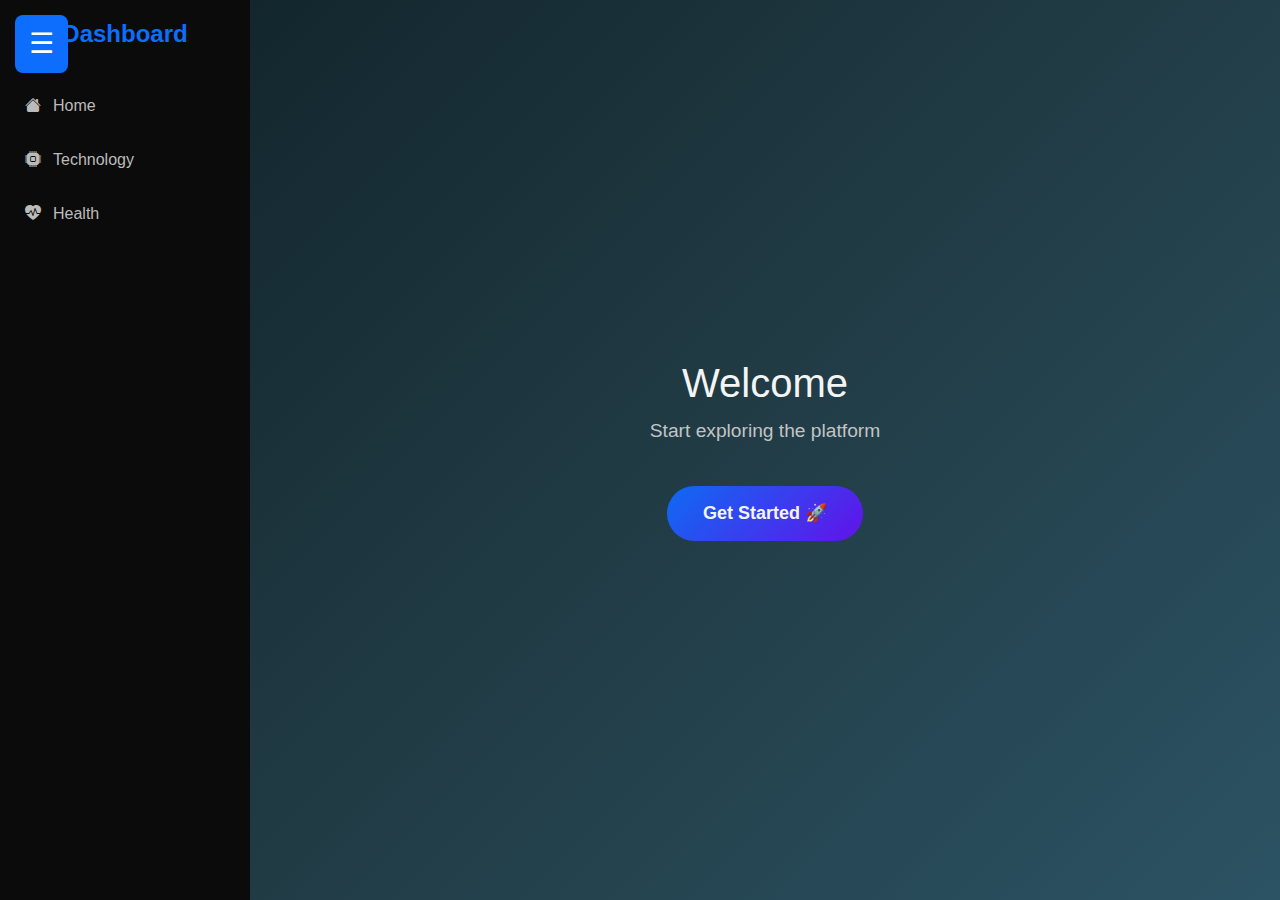
<file: index.html>
<!DOCTYPE html>
<html lang="en">
<head>
    <meta charset="UTF-8">
    <title>exit exam system</title>
    <meta name="viewport" content="width=device-width, initial-scale=1">

    <!-- Bootstrap -->
    <link href="https://cdn.jsdelivr.net/npm/bootstrap@5.3.2/dist/css/bootstrap.min.css" rel="stylesheet">

    <!-- Icons -->
    <link href="https://cdn.jsdelivr.net/npm/bootstrap-icons/font/bootstrap-icons.css" rel="stylesheet">

    <!-- External CSS -->
    <link rel="stylesheet" href="style.css">
</head>
<body>

<!-- Sidebar -->
<nav class="sidebar" id="sidebar">
    <h4 class="logo">Dashboard</h4>
    <a href="index.html"><i class="bi bi-house-fill"></i> Home</a>
    <a href="technology.html"><i class="bi bi-cpu-fill"></i> Technology</a>
    <a href="#"><i class="bi bi-heart-pulse-fill"></i> Health</a>
</nav>

<!-- Toggle Button -->
<button class="toggle-btn" id="toggleBtn">
    ☰
</button>

<!-- Main Content -->
<main class="content">
    <div class="empty-state">
        <h2>Welcome</h2>
        <p>Start exploring the platform</p>

        <!-- Get Started Button -->
        <button class="get-started-btn" id="getStartedBtn">
            Get Started 🚀
        </button>
    </div>
</main>

<!-- Bootstrap JS -->
<script src="https://cdn.jsdelivr.net/npm/bootstrap@5.3.2/dist/js/bootstrap.bundle.min.js"></script>

<!-- External JS -->
<script src="script.js"></script>
</body>
</html>
</file>
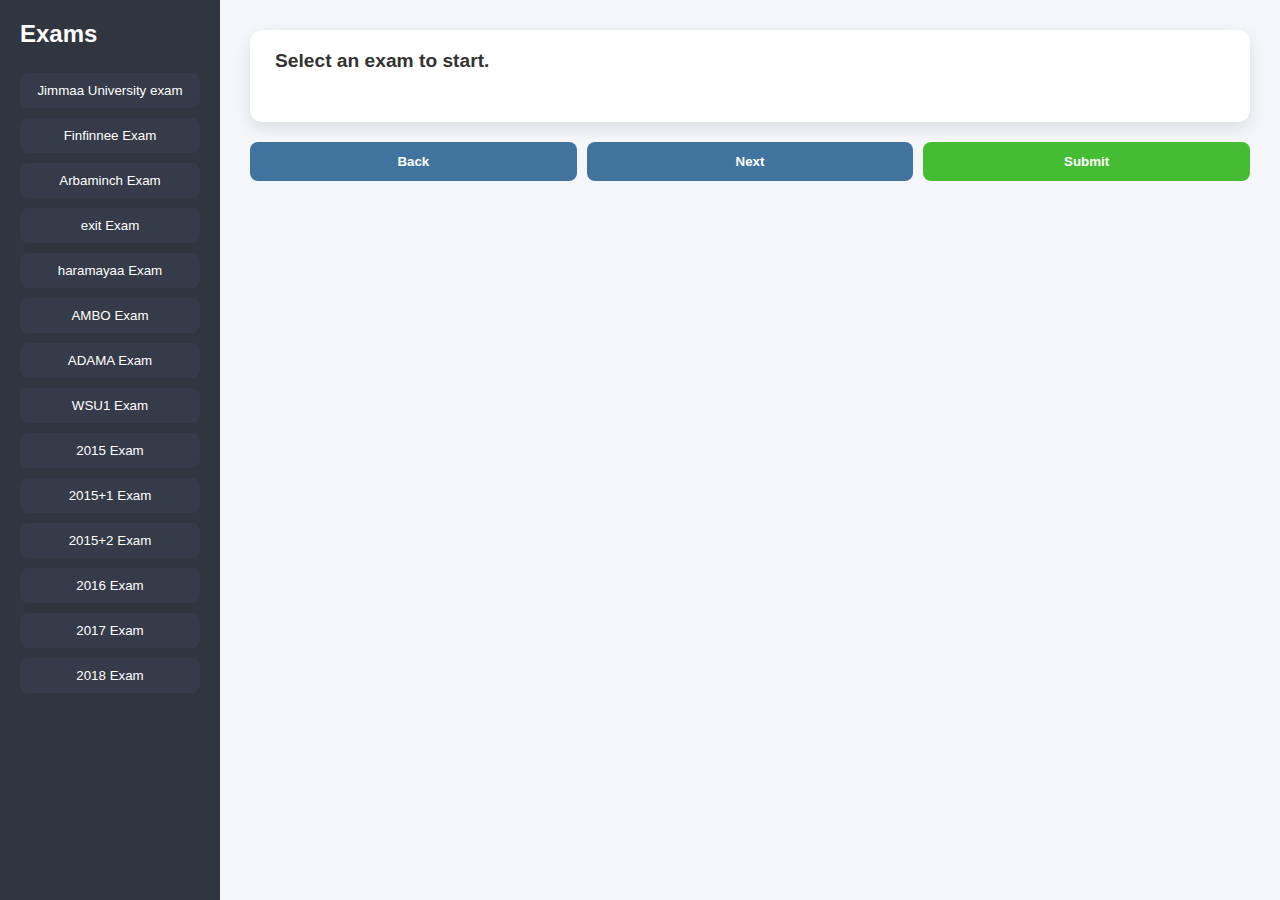
<file: cs_exam.html>
<!DOCTYPE html>
<html lang="en">
<head>
    <meta charset="UTF-8">
    <meta name="viewport" content="width=device-width, initial-scale=1.0">
    <title>Computer Science Exam</title>
    <link rel="stylesheet" href="cs_exam.css">
</head>
<body>

    <!-- Sidebar Navbar -->
    <div class="navbar">
        <h2>Exams</h2>
        <button onclick="loadExam('Jimmaa University')">Jimmaa University exam</button>
         <button onclick="loadExam('Finfinnee')">Finfinnee Exam</button>
         <button onclick="loadExam('Arbaminch')">Arbaminch Exam</button>
          <button onclick="loadExam('exit exam')">exit Exam</button>
         <button onclick="loadExam('haramayaa')">haramayaa Exam</button>
          <button onclick="loadExam('AMBO')">AMBO Exam</button>
          <button onclick="loadExam('ADAMA')">ADAMA Exam</button>
        <button onclick="loadExam('WSU1')">WSU1 Exam</button>
        <button onclick="loadExam('2015')">2015 Exam</button>
        <button onclick="loadExam('2015+1')">2015+1 Exam</button>
        <button onclick="loadExam('2015+2')">2015+2 Exam</button>
        <button onclick="loadExam('2016')">2016 Exam</button>
       <button onclick="loadExam('2017')">2017 Exam</button>
        <button onclick="loadExam('2018')">2018 Exam</button>
 
    
    </div>

    <!-- Main Content -->
    <div class="main">
        <div id="question-container" class="question-card">
            <h3 id="question-text">Select an exam to start.</h3>
            <div id="options" class="options"></div>
            <div id="explanation" class="explanation"></div>
        </div>

        <!-- Navigation Buttons -->
        <div class="navigation">
            <button id="back-btn" onclick="prevQuestion()">Back</button>
            <button id="next-btn" onclick="nextQuestion()">Next</button>
            <button id="submit-btn" class="submit-btn" onclick="submitExam()">Submit</button>
        </div>

        <!-- Score Display -->
        <div id="score-display" style="display:none; margin-top:20px; font-size:1.2em; font-weight:bold;"></div>
    </div>

    <script src="cs_exam.js"></script>
</body>
</html>
</file>
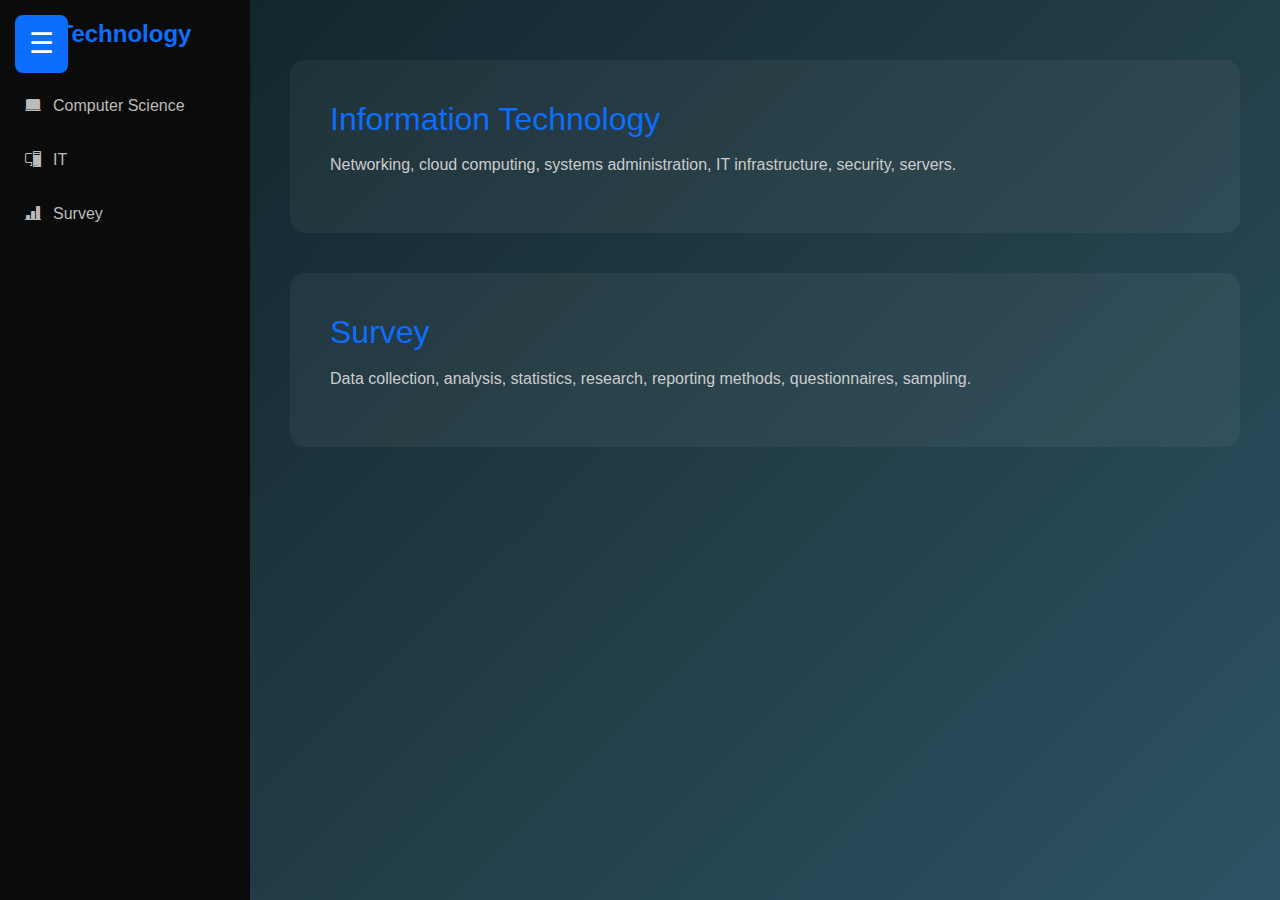
<file: technology.html>
<!DOCTYPE html>
<html lang="en">
<head>
    <meta charset="UTF-8">
    <title>Technology Dashboard</title>
    <meta name="viewport" content="width=device-width, initial-scale=1">

    <!-- Bootstrap CSS -->
    <link href="https://cdn.jsdelivr.net/npm/bootstrap@5.3.2/dist/css/bootstrap.min.css" rel="stylesheet">

    <!-- Icons -->
    <link href="https://cdn.jsdelivr.net/npm/bootstrap-icons/font/bootstrap-icons.css" rel="stylesheet">

    <!-- External CSS -->
    <link rel="stylesheet" href="technology.css">
</head>
<body>

<!-- Sidebar -->
<nav class="sidebar" id="sidebar">
    <h4 class="logo">Technology</h4>
    <a href="cs_exam.html" class="nav-link"><i class="bi bi-laptop-fill"></i> Computer Science</a>
    <a href="#it" class="nav-link"><i class="bi bi-pc-display"></i> IT</a>
    <a href="#survey" class="nav-link"><i class="bi bi-bar-chart-line-fill"></i> Survey</a>
</nav>

<!-- Toggle Button -->
<button class="toggle-btn" id="toggleBtn">☰</button>

<!-- Overlay for mobile -->
<div class="overlay" id="overlay"></div>

<!-- Main Content -->
<main class="content">
    <!-- IT Section -->
    <section id="it" class="section">
        <h2>Information Technology</h2>
        <p>Networking, cloud computing, systems administration, IT infrastructure, security, servers.</p>
    </section>

    <!-- Survey Section -->
    <section id="survey" class="section">
        <h2>Survey</h2>
        <p>Data collection, analysis, statistics, research, reporting methods, questionnaires, sampling.</p>
    </section>
</main>

<!-- Bootstrap JS -->
<script src="https://cdn.jsdelivr.net/npm/bootstrap@5.3.2/dist/js/bootstrap.bundle.min.js"></script>

<!-- External JS -->
<script src="technology.js"></script>
</body>
</html>
</file>
<file: style.css>
* {
    margin: 0;
    padding: 0;
    box-sizing: border-box;
    font-family: "Segoe UI", sans-serif;
}

body {
    min-height: 100vh;
    background: linear-gradient(135deg, #0f2027, #203a43, #2c5364);
    color: #fff;
}

/* Sidebar */
.sidebar {
    width: 250px;
    height: 100vh;
    background: #0b0b0b;
    position: fixed;
    left: 0;
    top: 0;
    padding-top: 20px;
    transition: transform 0.3s ease;
}

.sidebar.bi {
    transform: translateX(-100%);
}

.logo {
    text-align: center;
    color: #0d6efd;
    margin-bottom: 30px;
    font-weight: bold;
}

.sidebar a {
    display: flex;
    align-items: center;
    gap: 12px;
    padding: 15px 25px;
    color: #bbb;
    text-decoration: none;
    transition: all 0.3s ease;
}

.sidebar a:hover {
    background: #0d6efd;
    color: #fff;
}

/* Toggle Button */
.toggle-btn {
    position: fixed;
    top: 15px;
    left: 15px;
    font-size: 28px;
    background: #0d6efd;
    color: #fff;
    border: none;
    padding: 8px 14px;
    border-radius: 8px;
    cursor: pointer;
    z-index: 1000;
    transition: 0.3s;
}

.toggle-btn:hover {
    background: #6610f2;
}

/* Content */
.content {
    margin-left: 250px;
    min-height: 100vh;
    display: flex;
    justify-content: center;
    align-items: center;
    transition: margin-left 0.3s ease;
}

.content.bi-cpu-fill {
    margin-left: 0;
}

/* Empty state */
.empty-state {
    text-align: center;
    opacity: 0.95;
}

.empty-state h2 {
    font-size: 2.5rem;
    margin-bottom: 10px;
}

.empty-state p {
    font-size: 1.2rem;
    color: #ccc;
}

/* Get Started Button */
.get-started-btn {
    margin-top: 25px;
    padding: 14px 36px;
    font-size: 18px;
    font-weight: 600;
    border: none;
    border-radius: 50px;
    background: linear-gradient(135deg, #0d6efd, #6610f2);
    color: #fff;
    cursor: pointer;
    transition: all 0.3s ease;
}

.get-started-btn:hover {
    transform: translateY(-3px);
    box-shadow: 0 10px 25px rgba(0,0,0,0.3);
}

/* Responsive */
@media (max-width: 768px) {
    .content {
        margin-left: 0;
        padding: 40px 20px;
    }
}
</file>
<file: technology.css>
body {
    font-family: "Segoe UI", sans-serif;
    background: linear-gradient(135deg, #0f2027, #203a43, #2c5364);
    color: #fff;
    min-height: 100vh;
}

/* Sidebar */
.sidebar {
    width: 250px;
    height: 100vh;
    background: #0b0b0b;
    position: fixed;
    top: 0;
    left: 0;
    padding-top: 20px;
    transition: transform 0.3s ease;
    z-index: 1001;
}

.sidebar.hide {
    transform: translateX(-100%);
}

.logo {
    text-align: center;
    color: #0d6efd;
    margin-bottom: 30px;
    font-weight: bold;
    font-size: 1.5rem;
}

.sidebar a {
    display: flex;
    align-items: center;
    gap: 12px;
    padding: 15px 25px;
    color: #bbb;
    text-decoration: none;
    transition: all 0.3s ease;
    border-radius: 8px;
}

.sidebar a:hover {
    background: #0d6efd;
    color: #fff;
}

/* Toggle Button */
.toggle-btn {
    position: fixed;
    top: 15px;
    left: 15px;
    font-size: 28px;
    background: #0d6efd;
    color: #fff;
    border: none;
    padding: 8px 14px;
    border-radius: 8px;
    cursor: pointer;
    z-index: 1002;
    transition: 0.3s;
}

.toggle-btn:hover {
    background: #6610f2;
}

/* Overlay */
.overlay {
    display: none;
    position: fixed;
    top:0;
    left:0;
    width: 100%;
    height: 100%;
    background: rgba(0,0,0,0.5);
    z-index: 1000;
}

/* Content */
.content {
    margin-left: 250px;
    padding: 60px 40px;
    transition: margin-left 0.3s ease;
}

/* Section Cards */
.section {
    background: rgba(255,255,255,0.05);
    padding: 40px;
    margin-bottom: 40px;
    border-radius: 15px;
}

.section h2 {
    color: #0d6efd;
    margin-bottom: 15px;
}

.section p {
    color: #ccc;
}

/* Responsive */
@media (max-width: 768px){
    .sidebar {
        transform: translateX(-100%);
    }
    .sidebar.show {
        transform: translateX(0);
    }
    .overlay {
        display: block;
    }
    .content {
        margin-left: 0;
        padding: 30px 15px;
    }
}
</file>
<file: cs_exam.css>
/* Reset & base */
* {
    margin: 0;
    padding: 0;
    box-sizing: border-box;
    font-family: 'Segoe UI', Tahoma, Geneva, Verdana, sans-serif;
}

body {
    display: flex;
    min-height: 100vh;
    background: #f5f6fa;
    color: #333;
}

/* Sidebar Navbar */
.navbar {
    width: 220px;
    background-color: #2f3640;
    color: #fff;
    padding: 20px;
    display: flex;
    flex-direction: column;
    gap: 10px;
}

.navbar h2 {
    font-size: 1.5em;
    margin-bottom: 15px;
}

.navbar button {
    padding: 10px;
    background-color: #353b48;
    color: #fff;
    border: none;
    border-radius: 8px;
    cursor: pointer;
    transition: 0.3s;
}

.navbar button:hover {
    background-color: #718093;
}

/* Main content */
.main {
    flex: 1;
    padding: 30px;
    display: flex;
    flex-direction: column;
    gap: 20px;
}

/* Question Card */
.question-card {
    background: #fff;
    padding: 20px 25px;
    border-radius: 12px;
    box-shadow: 0 6px 15px rgba(0,0,0,0.1);
    transition: transform 0.2s;
}

.question-card:hover {
    transform: translateY(-3px);
}

.question-card h3 {
    margin-bottom: 15px;
    font-size: 1.2em;
}

.options {
    display: flex;
    flex-direction: column;
    gap: 12px;
    margin-bottom: 15px;
}

.options button {
    padding: 10px;
    border: 2px solid #dcdde1;
    border-radius: 8px;
    background: #f5f6fa;
    cursor: pointer;
    transition: 0.3s;
    text-align: left;
}

.options button:hover {
    background: #dcdde1;
}

.options button.correct {
    background-color: #4cd137;
    color: #fff;
    border-color: #4cd137;
}

.options button.wrong {
    background-color: #e84118;
    color: #fff;
    border-color: #e84118;
}

/* Explanation */
.explanation {
    background-color: #f1f2f6;
    border-left: 4px solid #40739e;
    padding: 10px 15px;
    border-radius: 5px;
    display: none;
    font-size: 0.95em;
}

/* Navigation Buttons */
.navigation {
    display: flex;
    justify-content: space-between;
    gap: 10px;
}

.navigation button {
    flex: 1;
    padding: 12px;
    background-color: #40739e;
    color: #fff;
    border: none;
    border-radius: 8px;
    cursor: pointer;
    font-weight: bold;
    transition: 0.3s;
}

.navigation button:hover {
    background-color: #2e86de;
}

/* Submit Button Special */
.navigation button.submit-btn {
    background-color: #44bd32;
}

.navigation button.submit-btn:hover {
    background-color: #4cd137;
}

/* Responsive */
@media (max-width: 768px) {
    body {
        flex-direction: column;
    }
    .navbar {
        width: 100%;
        flex-direction: row;
        overflow-x: auto;
        gap: 5px;
        padding: 10px;
    }
    .main {
        padding: 15px;
    }
    .navigation {
        flex-direction: column;
    }
}
</file>
